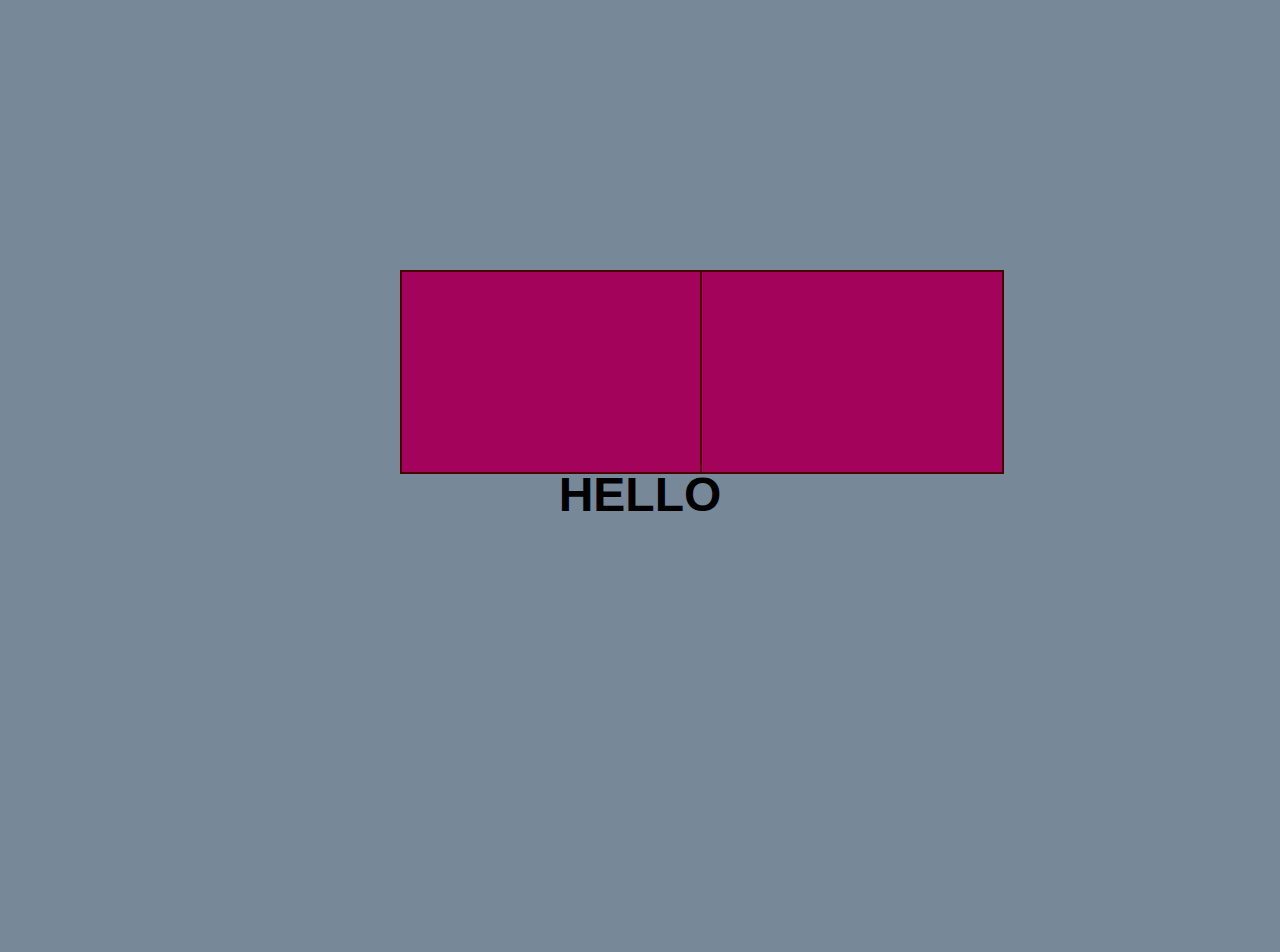
<file: index.html>
<!DOCTYPE html>
<html lang="en">
<head>
    <meta charset="UTF-8">
    <meta name="viewport" content="width=device-width, initial-scale=1.0">
    <link href="https://fonts.googleapis.com/css?family=Poppins" rel="stylesheet" type="text/css">
    <link rel="stylesheet" href="style.css">
    <title>Block</title>
</head>
<body>
    <br><br>
        <section>
            <h3 class="title">HELLO</h3>
        </section>
        <div class="container">
            <div class="block1"></div>
            <div class="block2"></div>
        </div>
</body>
</html>
</file>
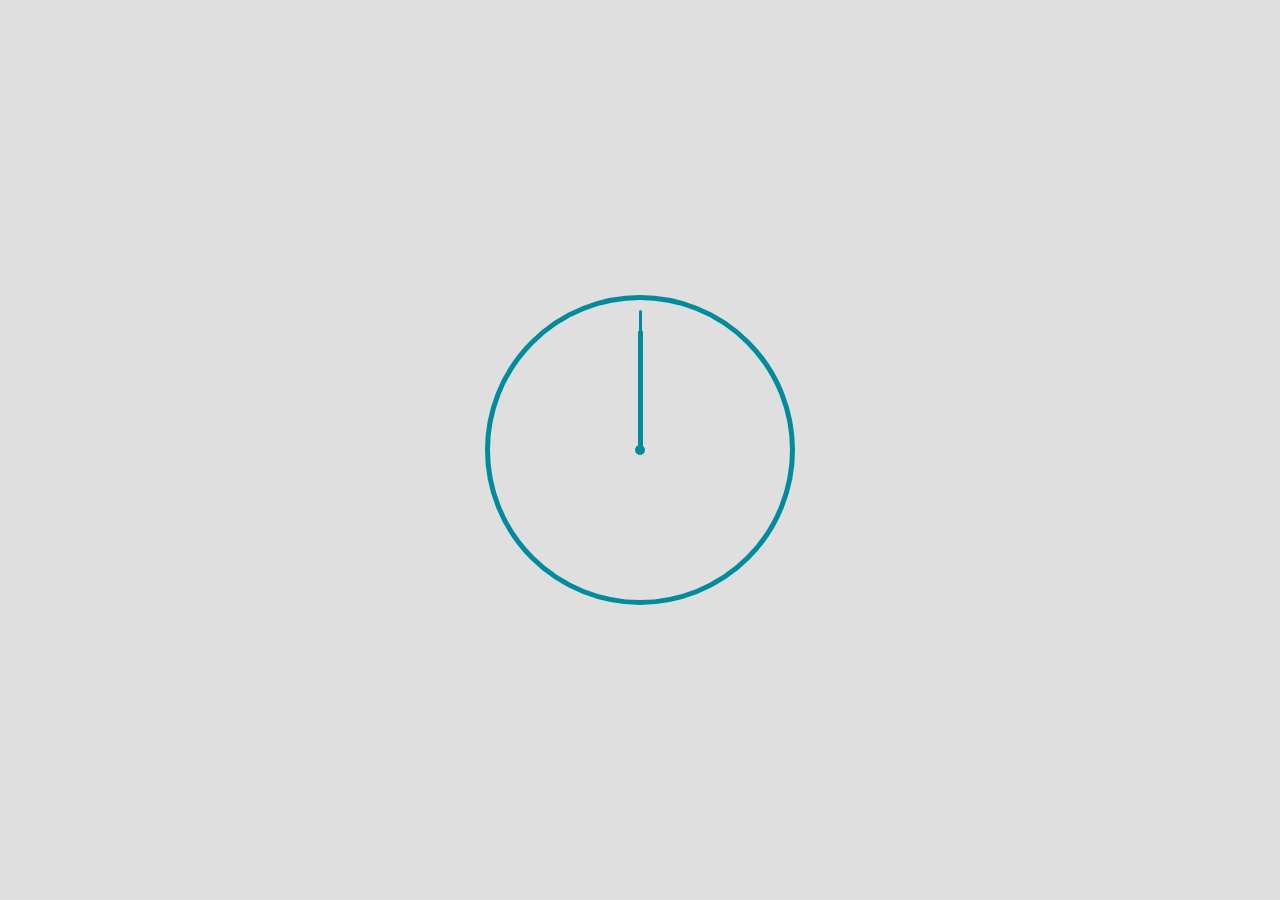
<file: index-1.html>
<!DOCTYPE html>
<html lang="uk">
<head>
    <meta charset="UTF-8">
    <meta name="viewport" content="width=device-width, initial-scale=1.0">
    <link rel="stylesheet" href="style-1.css">
    <title>Clock</title>
</head>
<body>
    <div class="clock">
        <div class="centr"></div>
        <div class="hour"></div>
        <div class="minute"></div>
        </div>
    </div>
</body>
</html>
</file>
<file: style.css>
body {
    background: lightslategray;
}

.container {
    width: 600px;
    height: 600px;
    position: absolute;
    top: 150px;
    left: 0;
}

section {
    width: 100%;
    min-height: 100vh;
    display: flex;
    justify-content: center;
    align-items: center;
}

section .title {
    font-size: 48px;
    font-family: sans-serif;
}

.block1,
.block2 {
    width: 300px;
    height: 200px;
    position: absolute;
    background: rgb(164, 3, 91);
    border: 2px solid rgb(72, 2, 2);
    top: 20%;
    transition: transform 2s ease, left 2s ease;
}

.block1 {
    left: 400px;
}

.block2 {
    left: 700px;
}

.container:hover .block1 {
    transform: perspective(150px) rotateY(15deg) rotateX(0deg) rotateZ(0deg);
    left: 300px;
}

.container:hover .block2 {
    transform: perspective(150px) rotateY(-15deg) rotateX(0deg) rotateZ(0deg);
    left: 800px;
}
</file>
<file: style-1.css>
body{
    background: rgb(223, 223, 223);
}

        .clock {
            width: 300px;
            height: 300px;
            border: 5px solid rgb(0, 140, 156);
            border-radius: 50%;
            position: absolute;
            top: 50%;
            left: 50%;
            transform: translate(-50%, -50%);
        }

        .centr {
            border: 5px solid rgb(0, 140, 156);
            border-radius: 50%;
            position: absolute;
            top: 50%;
            left: 50%;
            transform: translate(-50%, -50%);
        }

        .hour,
        .minute {
            position: absolute;
            background-color: rgb(0, 140, 156);
            transform-origin: bottom center;
        }

        .hour {
            width: 5px;
            height: 120px;
            top: 30px;
            left: 147.5px;
            border-radius: 3px;
            animation: rotateHour 30s infinite linear;
        }

        .minute {
            width: 3px;
            height: 140px;
            top: 10px;
            left: 148.5px;
            border-radius: 3px;
            animation: rotateMinute 15s infinite linear;
        }

        @keyframes rotateHour {
            from { transform: rotate(0deg); }
            to { transform: rotate(360deg); }
        }

        @keyframes rotateMinute {
            from { transform: rotate(0deg); }
            to { transform: rotate(360deg); }
        }
</file>
